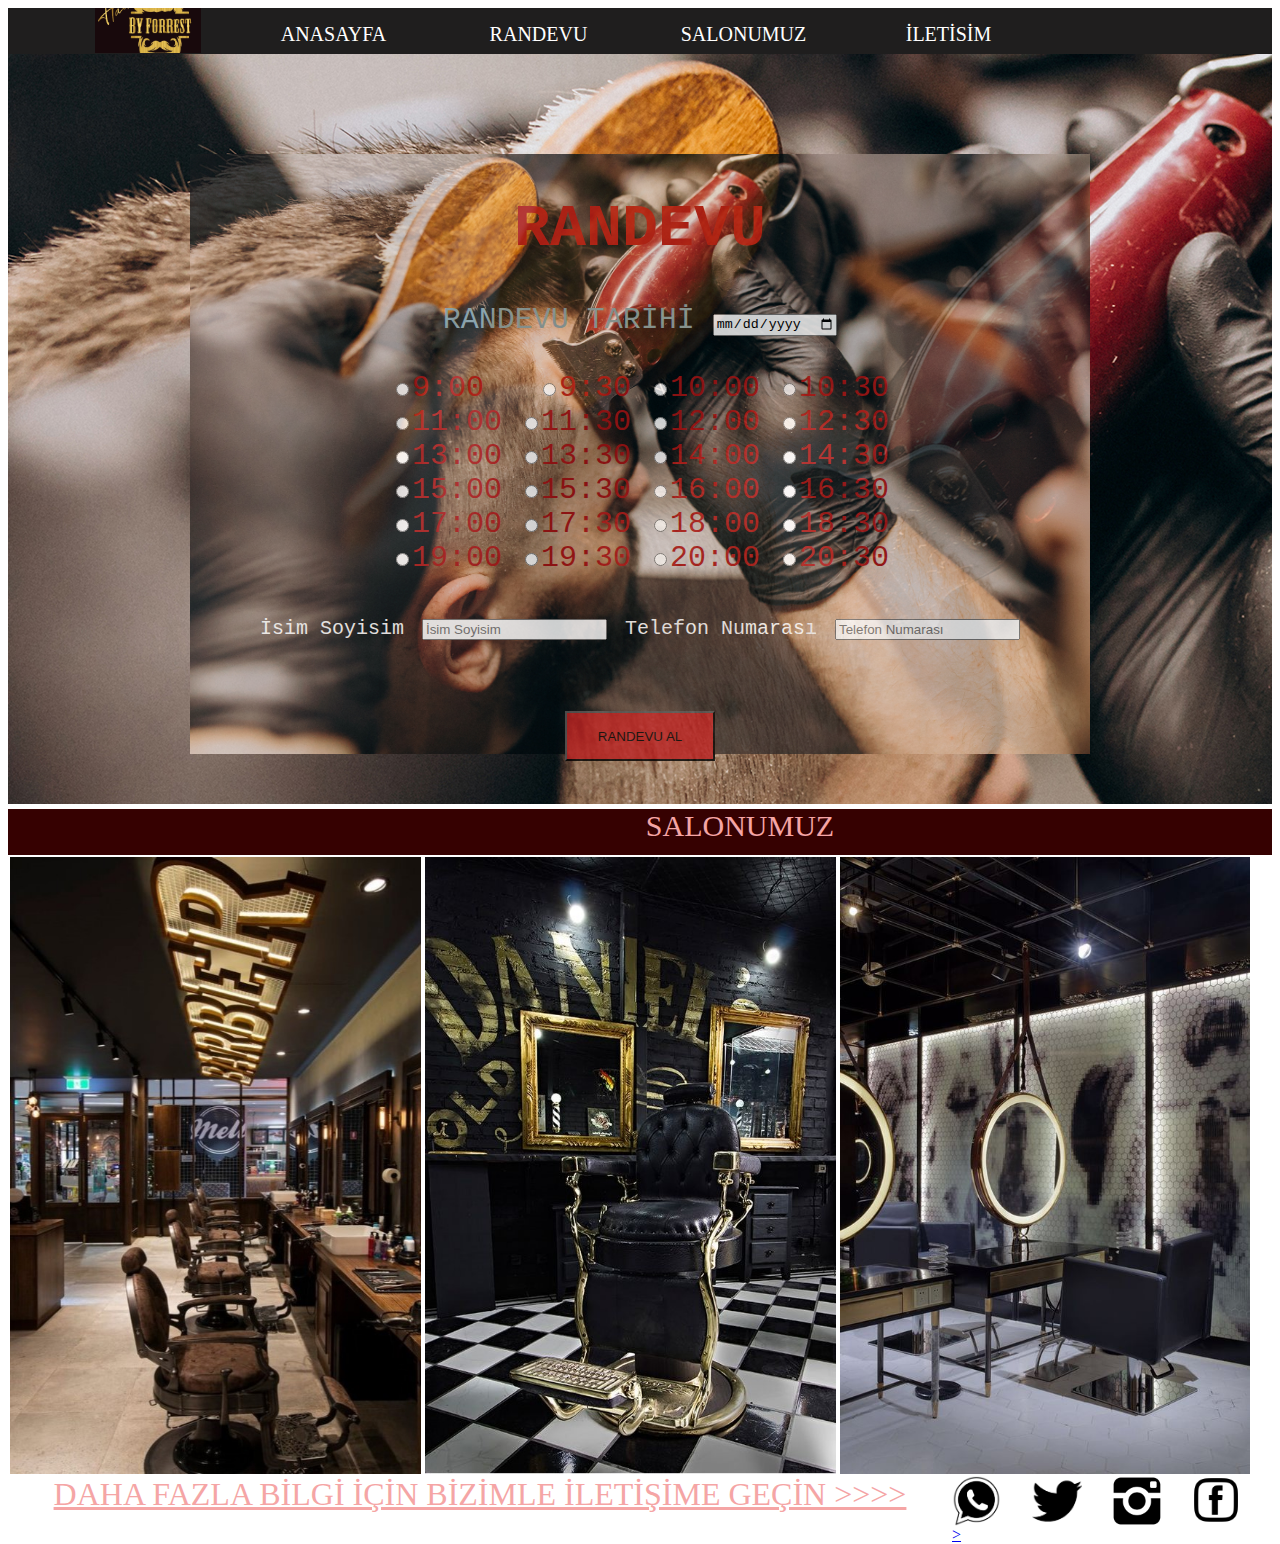
<file: proje/index.html>
<html>
    <head>
        <title>Berberin.com</title>
        <link rel="stylesheet" href="stil.css" />
        <script type="text/javascript">

            function myfon(){
                var ad = document.getElementById("isim").value;
                var tel1 = document.getElementById("tel").value
                var tarih = document.getElementById("tarih").value
                
                var saat = document.getElementsByName('saat');
                var saat1= "";
                for(var i = 0 ; i<saat.length; i++){
                    if(saat[i].checked)
                    saat1 +=saat[i].value;
                    
                    }
                    
                    if(document.getElementById("isim").value == "")
                        window.alert("isminizi giriniz!!!");
                    else if(document.getElementById("tarih").value == "")  
                        window.alert("TARİH SEÇİNİZ!!!");
                    
                    else if (saat1 == "")
                        window.alert("Saati seçiniz!!!");
                    else if(document.getElementById("tel").value == "")
                        window.alert("Telefon numarası giriniz!!!")
                else
                window.alert( "SAYIN:" + " "+ ad  + "  " + "Randevu tarihiniz: " + " "+ tarih +" "+ "Saat: " + saat1 +" " +"TARİHİNE ALINMIŞTIR!");
               
                
            }

        </script>
    </head>
    <body>
        <div class="ust">
            <div class="menu">
                <ul>
                    <li id="logo"><a href=""></a></li>
                    <li id="anasayfa"><a href="" >ANASAYFA</a></li>
                    <li id="rand"><a href="#rande">RANDEVU</a></li>
                    <li id="salon"><a href="#salonn">SALONUMUZ</a></li>
                    <li id="ilet"><a href="#sad">İLETİSİM</a></li>
                </ul>
            </div>
        </div>

        <div class="orta">
            <div class="rand">
                <div class="box">
                    <div>
                        <form action="">
                            
                            <tr>
                                 <td>
                                    <a name="rande"></a>
                                    <h1>RANDEVU</h1>
                                    <label for="tarih" id="trh" >RANDEVU TARİHİ</label> 
                                    <input type="date" name="tarih" id="tarih" value="" > <br> <br>
                                    <input name="saat" type="radio" value="9:00">9:00 &nbsp;
                                    <input name="saat" type="radio" value="9:30">9:30
                                    <input name="saat" type="radio" value="10:00">10:00
                                    <input name="saat" type="radio" value="10:30">10:30 <br>
                                    <input name="saat" type="radio" value="11:00">11:00
                                    <input name="saat" type="radio" value="11:30">11:30
                                    <input name="saat" type="radio" value="12:00">12:00
                                    <input name="saat" type="radio" value="12:30">12:30 <br>
                                    <input name="saat" type="radio" value="13:00">13:00
                                    <input name="saat" type="radio" value="13:30">13:30
                                    <input name="saat" type="radio" value="14:00">14:00
                                    <input name="saat" type="radio" value="14:30">14:30 <br>
                                    <input name="saat" type="radio" value="15:00">15:00
                                    <input name="saat" type="radio" value="15:30">15:30
                                    <input name="saat" type="radio" value="16:00">16:00
                                    <input name="saat" type="radio" value="16:30">16:30 <br>
                                    <input name="saat" type="radio" value="17:00">17:00
                                    <input name="saat" type="radio" value="17:30">17:30
                                    <input name="saat" type="radio" value="18:30">18:00
                                    <input name="saat" type="radio" value="18:30">18:30 <br>
                                    <input name="saat" type="radio" value="19:00">19:00
                                    <input name="saat" type="radio" value="19:30">19:30
                                    <input name="saat" type="radio" value="20:00">20:00
                                    <input name="saat" type="radio" value="20:30">20:30 <br> <br>
                                </td>
                            </tr>
                            
                            <tr>
                                <label for="" id="bilg">İsim Soyisim</label>
                                <td>
                                    <input type="text" name=""  value="" id="isim" placeholder="İsim Soyisim">

                                    <label for="" id="bilg">Telefon Numarası</label> 
                                    <input type="text "  value="" id="tel" placeholder="Telefon Numarası"> <br> <br> <br>
                                </td>
                            </tr>
                            <tr>
                                <td>
                                    <input type="button" value="RANDEVU AL" id="but" onclick="myfon()"> 
                                </td>
                            </tr>    
                    </div>
                    
                </div>
            </div>
        </div>

        <div class="orta1" >
            <div class="saln"> <u  href="">SALONUMUZ</u></div><a name="salonn"></a>
            <div class="res"><img src="images/salon2.jpg" alt="" style= "width:100%" ></div> 
            <div class="res"><img src="images/salon1.jpg" alt="" style="width:100%" ></div>
            <div class="res"><img src="images/salon3.jpg" alt="" style= "width:100%"></div>
            
        </div>
        <div class="alt">
                
                <div class="ile"><a href="https://www.facebook.com/shmsacr" target="_blank"  name="sad">  <img src="images/face.png" style="height: 50px; "  > </a> </div>
                <div class="ile"><a href="https://www.instagram.com/shmsacr/" target="_blank" ><img src="images/instagram.png" style="height: 50px;" > </a></div>
                <div class="ile"><a href="https://twitter.com/" target="_blank" ><img src="images/twitter.png"  style="height: 50px;" > </a></div>
                <div class="ile"><a href="https://api.whatsapp.com/qr/A2JQQL7PKCSSJ1" target="_blank"><img src="images/w.png"  style="height: 50px;;" >> </a></div>
                <div class="mum"><u>DAHA FAZLA BİLGİ İÇİN BİZİMLE İLETİŞİME GEÇİN >>>></uw></div>
        </div>
    </body>
</html>
</file>
<file: proje/stil.css>
.ust
{
    width: 100%;
    height: 46px;
    background: rgb(31, 30, 30);
 }

.orta
{
    width: 100%;
    height: 750px;
    background: #fff;
}

.orta1
{
    width: 100%;
    
    height: auto;
    background: rgb(22, 22, 22);
    
    
}
.saln
{
    margin: 5px 0 0 0;
    width:100%;
    height: 46px;
    background: #360101;
    
}
.orta1  u
{   
    width: 200px ;
    height: 50px;
    text-decoration: none;
    text-align: center;
    display: block;
    font: 30px Algerian; color: rgb(245, 165, 165);
    padding:0 0 0 50%;
     
}
.res
{
    width: 32.5%;
    height: auto;
    background: #aa1313;
    float: left;
    border: 2px solid #fff;
    
}
.res img
{
    
    display: block;
    
    width: auto;
    height:auto;
    
    
}

.alt
{
    width: 100%;
    height: 10px; 
    
    
    
}
.ile
{
    width: 50px;
    height: 50px;
    float: right;
    margin:0 30px 0 0 ;
   
    
}
.menu
{
    width:1090px ;
    height: 46px; 
    margin: 0 auto;
    
}

.menu ul
{
    margin: 0;
    list-style: none;
    padding: 0;
    outline: 0;
}

.menu ul li
{
    float: left;
}

.menu ul li a
{ 
    display: block;
    width: 145px;
    height: 25%;
    text-decoration: none;
    text-align: center;
    font-size: 20px;
    
  
    color: rgb(255, 255, 255);
    padding: 15px 0  0 60px;
}

.menu ul li#logo a
{
    display: block;
    height: 30px;
    width: 46px;
    background:url(images/logo.png) center center;
    background-size: cover; 
}

.menu ul li a:hover
{
    color: rgb(107, 34, 34)
}

.rand
{
    width:100%;
    height:750px;
    background:url(images/arkaplan1.jpg) ;
}


.box
{
   
    width: 900px;
    height: 600px;
    background: #fff;
    position: relative;
    margin: auto;
    top: 100px;
    background:url(images/arkaplan1.jpg) center center; 
    opacity: 0.8;
    background-size: cover;
   
}

.box div form 
{
    color: #aa1313;
    font-size: 30px;
    font-family: "Lucida Console", "Courier New", monospace;
    padding: 1px 0 0 0;
    text-align: center;
    
}

#but
{
    height: 50px;
    width: 150px;
    background: #b92020;
}
#trh
{
    color: rgb(119, 154, 168);
}

#bilg
{
    color: rgb(255, 255, 255);
    font-size: 20px;
    
    
}
#but:hover
{
    background: cornsilk;
}

.mum
{
  margin: 5px 0 0 0;
    width:100%;
    height: 46px;
    
}
.mum u
{
   
    
    text-align: center;
    display: block;
    font: 200% Algerian; 
    color: rgb(245, 165, 165);
    
}
</file>
